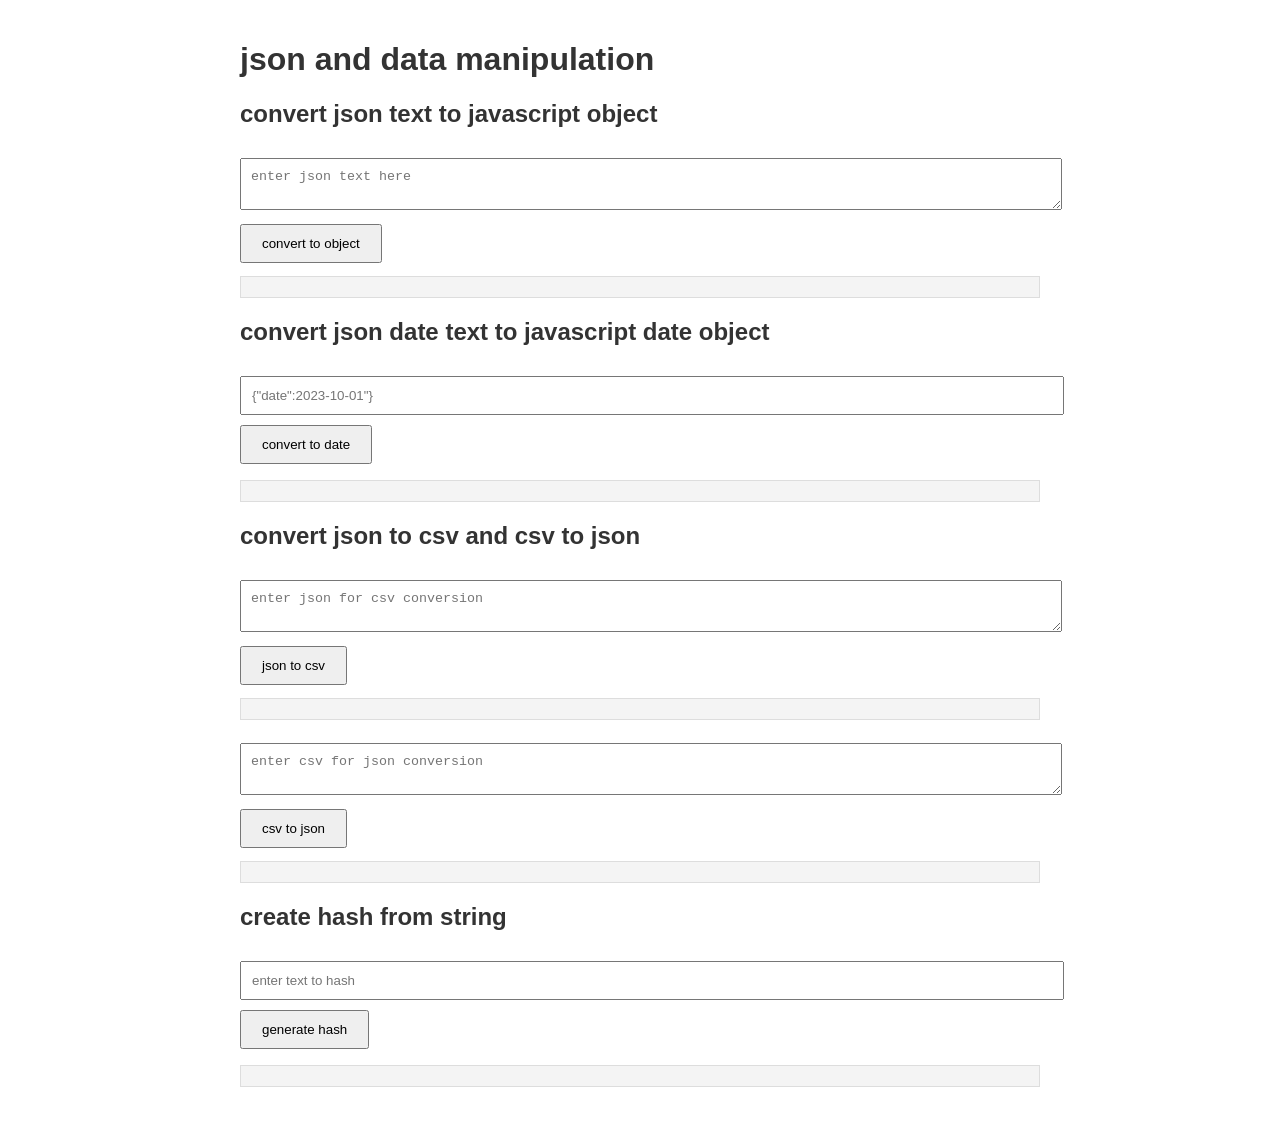
<file: index.html>
<!doctype html>
<html lang ="en">
    <head>
        <meta charset="UTF-8">
        <title>JSON  and data manupalation </title>
        <link rel="stylesheet" href="8.css">
        

    </head>
    <body>
        <h1>json and data manipulation</h1>
        <section id="jsonToObject">
            <h2>convert json text to javascript object</h2>
            <textarea id="jsonInput" placeholder="enter json text here"></textarea>
            <button onclick="convertJsonToObject()">convert to object</button>
            <pre id="objectOutput"></pre>
        </section>
        <section id="jsonToDate">
            <h2>convert json date text to javascript date object</h2>
            <input type="text"id="dateInput" placeholder='{"date":2023-10-01"}'>
            <button onclick="convertJsonToDate()">convert to date</button>
            <p id="dateOutput"></p>
        </section>
         <section id="jsonCsvConvertion">
            <h2>convert json to csv and csv to json</h2>
            <textarea id="jsonCsvInput" placeholder="enter json for csv conversion"></textarea>
            <button onclick="convertJsonToCsv()">json to csv</button>
            <pre id="csvOutput"></pre>
            <textarea id="csvToJsonInput" placeholder="enter csv for json conversion"></textarea>
            <button onclick="convertCsvToJson()">csv to json</button>
            <pre id="jsonOutput"></pre>
        </section>
        <section id="hashString">     
             <h2>create hash from string</h2>
            <input type="text"id="hashInput" placeholder="enter text to hash">
            <button onclick="createHash()">generate hash</button>
            <p id="hashOutput"></p>
            
        </section>
        <script src="8.js"></script>

    </body>
</html>
</file>
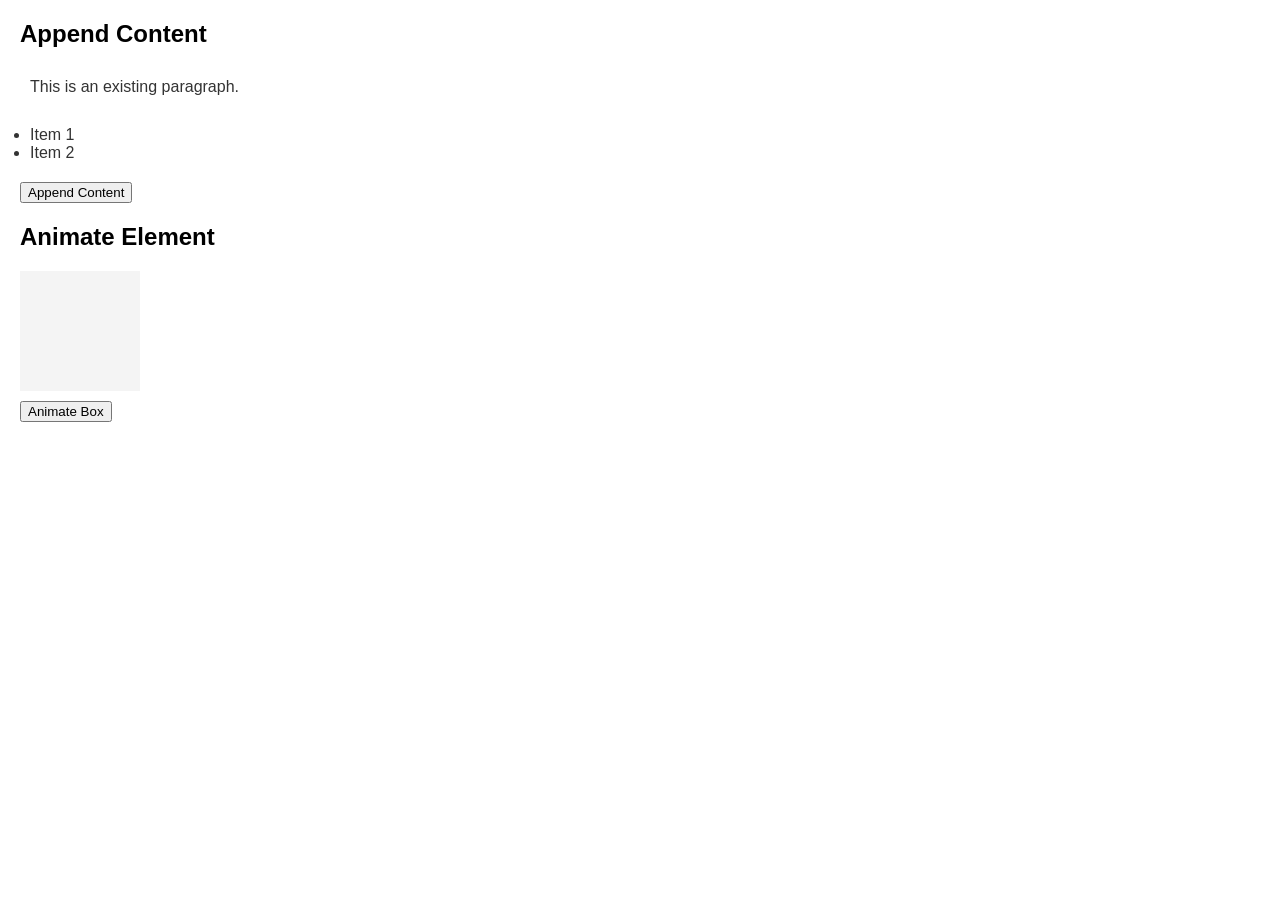
<file: animate.html>
<!DOCTYPE html>
<html lang="en">
<head>
  <meta charset="UTF-8">
  <title>jQuery Script Task</title>
  <script src="https://code.jquery.com/jquery-3.6.0.min.js"></script>
  <style>
    body {
      font-family: Arial, sans-serif;
      margin: 20px;
    }
    p, ul, div {
      margin: 10px 0;
      padding: 10px;
    }
    p, ul li {
      color: #333;
    }
    .box {
      width: 100px;
      height: 100px;
      background-color: #f4f4f4;
    }
  </style>
</head>
<body>

  <h2>Append Content</h2>
  <p id="para">This is an existing paragraph.</p>
  <ul id="list">
    <li>Item 1</li>
    <li>Item 2</li>
  </ul>
  <button id="appendBtn">Append Content</button>

  <h2>Animate Element</h2>
  <div class="box" id="animateBox"></div>
  <button id="animateBtn">Animate Box</button>

  <script>
    $(document).ready(function(){
      let itemCount = $('#list li').length;

      $('#appendBtn').click(() => {
        itemCount++;
        $('#para').append(` Appended text ${itemCount}`);
        $('#list').append(`<li>Item ${itemCount}</li>`);
      });

      $('#animateBtn').click(() => {
        $('#animateBox')
          .css({
            width: '100px',height: '100px','background-color': '#f4f4f4'
          })
          .animate({width: '150px',height: '150px'
          }, 500, function() {
            $(this).css('background-color', 'lightblue');
          });
      });
    });
  </script>

</body>
</html>
</file>
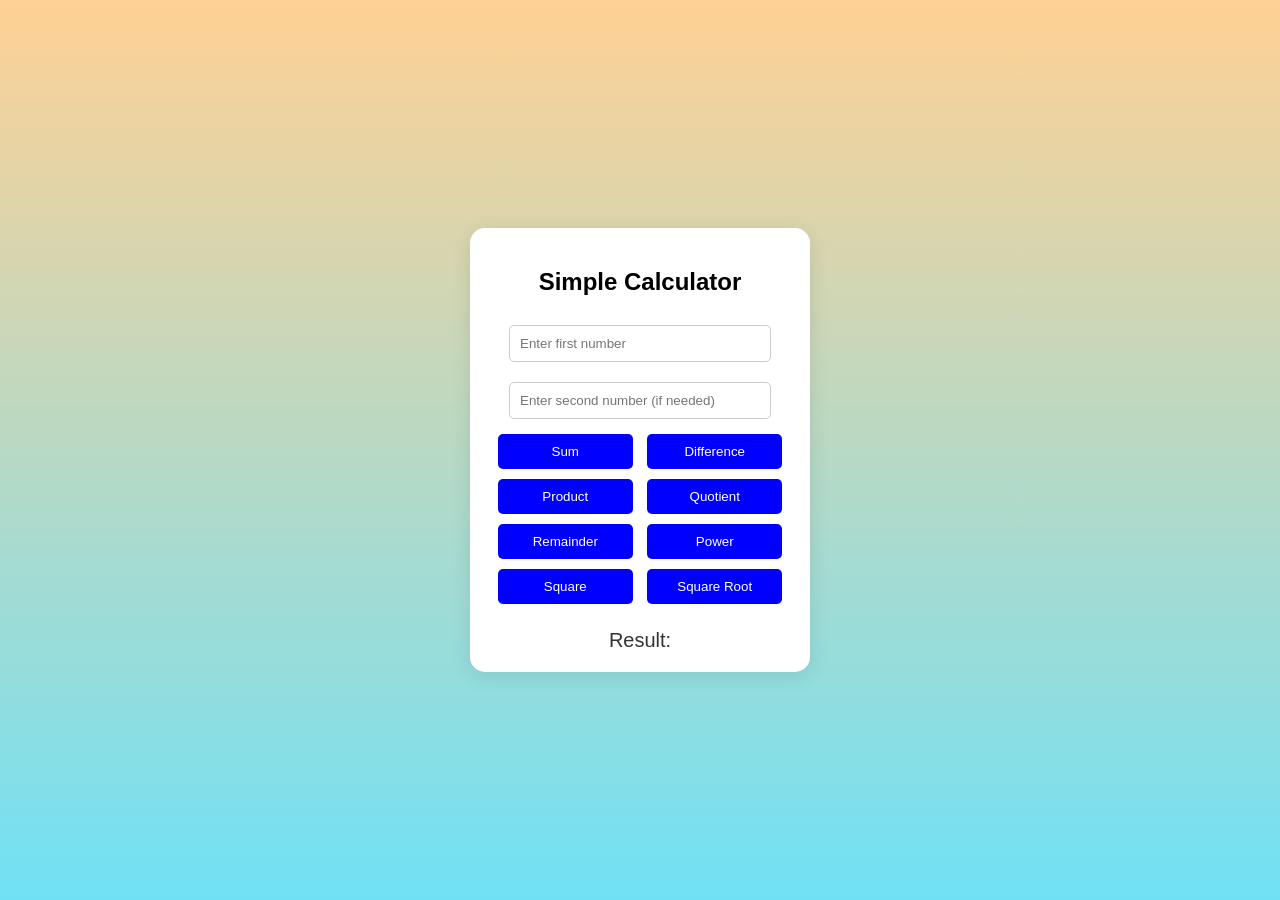
<file: Calculator.html>
<!DOCTYPE html>
<html>
<head>
       <title>Simple Calculator</title>
    <style>
        body {
            font-family: Arial, sans-serif;
            display: flex;
            justify-content: center;
            align-items: center;
            height: 100vh;
            margin: 0;
            /* Adding a gradient background */
            background: linear-gradient(360deg, #70e1f5, #ffd194);
        }
        .calculator {
            background-color: #fff;
            padding: 20px;
            border-radius: 15px;
            box-shadow: 0 4px 20px rgba(0, 0, 0, 0.1);
            width: 300px;
            text-align: center;
        }
        input {
            width: 80%;
            padding: 10px;
            margin: 10px 0;
            border-radius: 5px;
            border: 1px solid #ccc;
        }
        button {
            padding: 10px;
            margin: 5px;
            width: 45%;
            cursor: pointer;
            background-color: blue;
            color: white;
            border: none;
            border-radius: 5px;
            transition: background-color 0.3s, transform 0.2s;

           
        }
        button:hover {
            background-color: #45a049;
            transform: scale(1.05);
        }
        #result {
            margin-top: 20px;
            font-size: 20px;
            color: #333;
        }
    </style>
</head>
<body>

    <div class="calculator">
        <h2>Simple Calculator</h2>
        <input type="number" id="num1" placeholder="Enter first number" required><br>
        <input type="number" id="num2" placeholder="Enter second number (if needed)"><br>
        
        <button onclick="calculate('sum')">Sum</button>
        <button onclick="calculate('difference')">Difference</button>
        <button onclick="calculate('product')">Product</button>
        <button onclick="calculate('quotient')">Quotient</button>
        <button onclick="calculate('remainder')">Remainder</button>
        <button onclick="calculate('power')">Power</button>
        <button onclick="calculate('square')">Square</button>
        <button onclick="calculate('sqrt')">Square Root</button>
        
        <div id="result">Result: </div>
    </div>

    <script>
        function calculate(operation) {
            let num1 = parseFloat(document.getElementById('num1').value);
            let num2 = parseFloat(document.getElementById('num2').value);
            let result;

            switch (operation) {
                case 'sum':
                    result = num1 + num2;
                    break;
                case 'difference':
                    result = num1 - num2;
                    break;
                case 'product':
                    result = num1 * num2;
                    break;
                case 'quotient':
                    result = num2 !== 0 ? num1 / num2 : 'Cannot divide by zero';
                    break;
                case 'remainder':
                    result = num1 % num2;
                    break;
                case 'power':
                    result = Math.pow(num1, num2);
                    break;
                case 'square':
                    result = Math.pow(num1, 2);
                    break;
                case 'sqrt':
                    result = Math.sqrt(num1);
                    break;
                default:
                    result = 'Invalid operation';
            }

            document.getElementById('result').innerText = 'Result: ' + result;
        }
    </script>

</body>
</html>
</file>
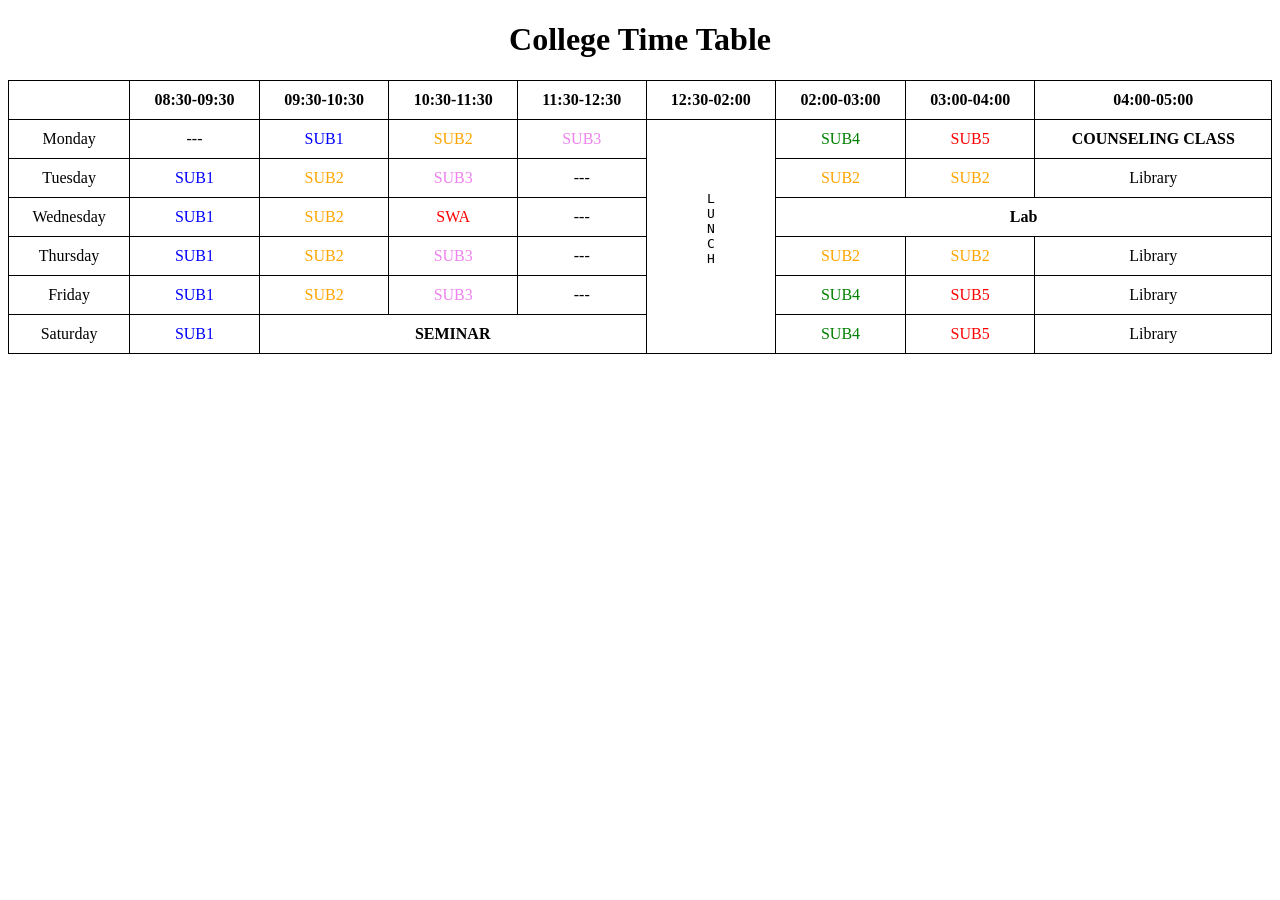
<file: CI2.html>
<!DOCTYPE html>
<html lang="en">
<head>
  <meta charset="UTF-8">
  <meta name="viewport" content="width=device-width, initial-scale=1.0">
  <title>College Time Table</title>
  <style>
    table {
      width: 100%;
      text-align: center;
      border-collapse: collapse;
      border: 1px solid black;
    }
    th, td {
      border: 1px solid black;
      padding: 10px;
    }
    .SUB1 {
      color: blue;
    }
    .SUB2 {
      color: orange;
    }
    .SUB3 {
      color: violet;
    }
    .SUB4 {
      color: green;
    }
    .SUB5 {
      color: red;
    }
    .SWA {
      color: red;
    }
    .lab {
      color: black;
      font-weight: bold;
    }
  </style>
</head>
<body>
  <h1 style="text-align:center">College Time Table</h1>
  <table>
    <thead>
      <tr>
        <th></th>
        <th>08:30-09:30</th>
        <th>09:30-10:30</th>
        <th>10:30-11:30</th>
        <th>11:30-12:30</th>
        <th>12:30-02:00</th>
        <th>02:00-03:00</th>
        <th>03:00-04:00</th>
        <th>04:00-05:00</th>
      </tr>
    </thead>
    <tbody>
      <tr>
        <td>Monday</td>
        <td>---</td>
        <td class="SUB1">SUB1</td>
        <td class="SUB2">SUB2</td>
        <td class="SUB3">SUB3</td>
        <td rowspan="6">
          <pre>
L
U
N
C
H
          </pre>
        </td>
        <td class="SUB4">SUB4</td>
        <td class="SUB5">SUB5</td>
        <td class="lab">COUNSELING CLASS</td>
      </tr>
      <tr>
        <td>Tuesday</td>
        <td class="SUB1">SUB1</td>
        <td class="SUB2">SUB2</td>
        <td class="SUB3">SUB3</td>
        <td>---</td>
        <td class="SUB2">SUB2</td>
        <td class="SUB2">SUB2</td>
        <td>Library</td>
      </tr>
      <tr>
        <td>Wednesday</td>
        <td class="SUB1">SUB1</td>
        <td class="SUB2">SUB2</td>
        <td class="SWA">SWA</td>
        <td>---</td>
        <td class="lab" colspan="3">Lab</td>
      </tr>
      <tr>
        <td>Thursday</td>
        <td class="SUB1">SUB1</td>
        <td class="SUB2">SUB2</td>
        <td class="SUB3">SUB3</td>
        <td>---</td>
        <td class="SUB2">SUB2</td>
        <td class="SUB2">SUB2</td>
        <td>Library</td>
      </tr>
      <tr>
        <td>Friday</td>
        <td class="SUB1">SUB1</td>
        <td class="SUB2">SUB2</td>
        <td class="SUB3">SUB3</td>
        <td>---</td>
        <td class="SUB4">SUB4</td>
        <td class="SUB5">SUB5</td>
        <td>Library</td>
      </tr>
      <tr>
        <td>Saturday</td>
        <td class="SUB1">SUB1</td>
        <td class="lab" colspan="3">SEMINAR</td>
        <td class="SUB4">SUB4</td>
        <td class="SUB5">SUB5</td>
        <td>Library</td>
      </tr>
    </tbody>
  </table>
</body>
</html>
</file>
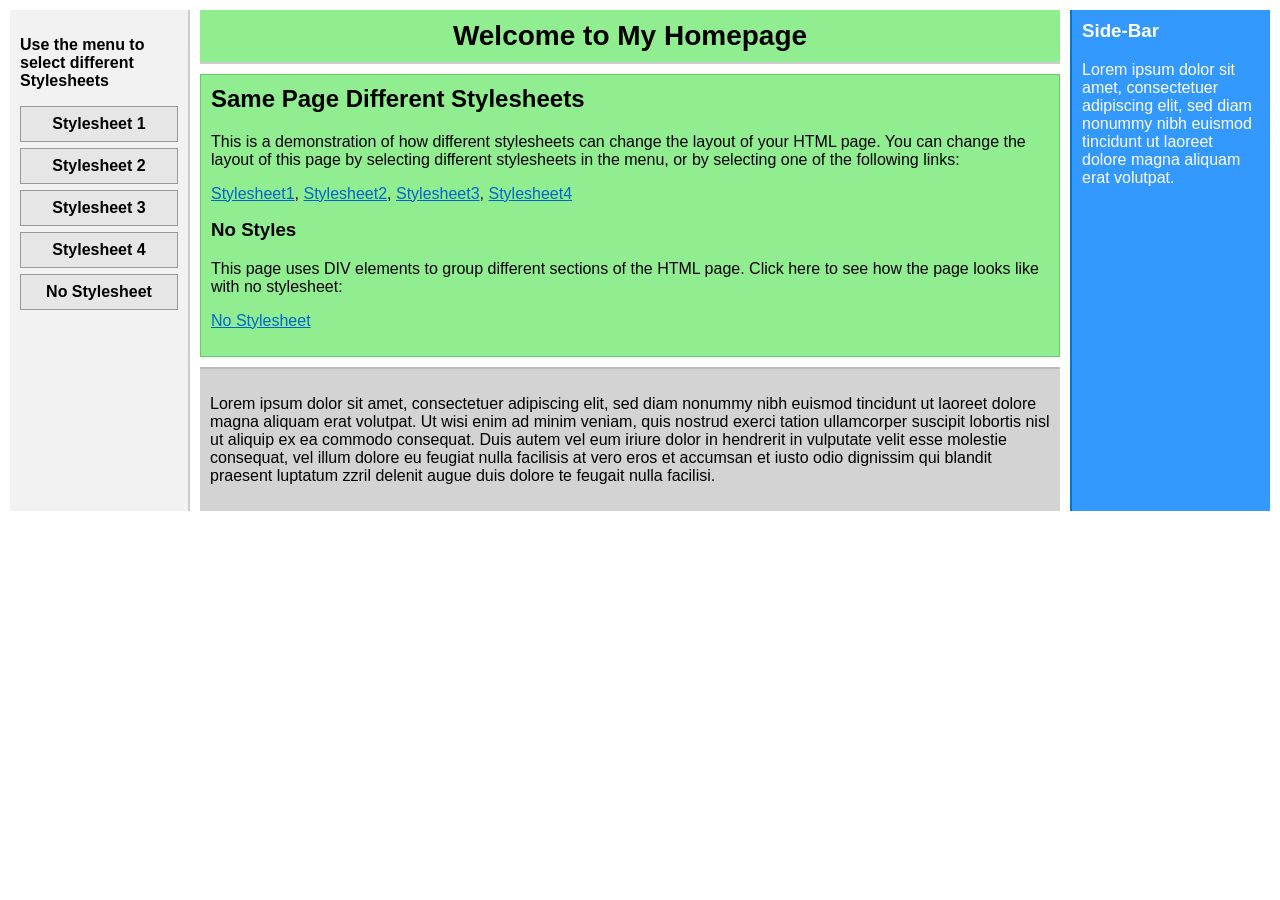
<file: CI3.html>
<!DOCTYPE html>
<html lang="en">
<head>
  <meta charset="UTF-8" />
  <meta name="viewport" content="width=device-width, initial-scale=1.0" />
  <title>Welcome to My Homepage</title>
  <style>
    body {
      font-family: Arial, sans-serif;
      margin: 0;
      padding: 0;
      background-color: white;
    }

    #container {
      display: grid;
      grid-template-columns: 180px 1fr 200px;
      grid-template-rows: auto 1fr auto;
      grid-template-areas:
        "menu header sidebar"
        "menu content sidebar"
        "menu footer sidebar";
      gap: 10px;
      padding: 10px;
    }

    #menu {
      grid-area: menu;
      background-color: #f2f2f2;
      padding: 10px;
      border-right: 2px solid #ccc;
    }

    #header {
      grid-area: header;
      background-color: #90ee90; /* Light green */
      text-align: center;
      font-size: 28px;
      font-weight: bold;
      padding: 10px;
      border-bottom: 2px solid #ccc;
    }

    #content {
      grid-area: content;
      background-color: #90ee90; /* Light green */
      padding: 10px;
      border: 1px solid #66cc66;
    }

    #sidebar {
      grid-area: sidebar;
      background-color: #3399ff;
      color: white;
      padding: 10px;
      border-left: 2px solid #007acc;
    }

    #footer {
      grid-area: footer;
      background-color: #d3d3d3;
      padding: 10px;
      border-top: 2px solid #bbb;
    }

    .button {
      display: block;
      margin: 6px 0;
      padding: 8px;
      background-color: #e6e6e6;
      border: 1px solid #999;
      text-align: center;
      text-decoration: none;
      color: black;
      font-weight: bold;
    }

    .button:hover {
      background-color: #ccc;
    }

    a {
      color: #0066cc;
      text-decoration: underline;
    }

    h2, h3 {
      margin-top: 0;
    }
  </style>
</head>
<body>
  <div id="container">
    <div id="menu">
      <p><strong>Use the menu to select different Stylesheets</strong></p>
      <a href="#" class="button">Stylesheet 1</a>
      <a href="#" class="button">Stylesheet 2</a>
      <a href="#" class="button">Stylesheet 3</a>
      <a href="#" class="button">Stylesheet 4</a>
      <a href="#" class="button">No Stylesheet</a>
    </div>

    <div id="header">Welcome to My Homepage</div>

    <div id="content">
      <h2>Same Page Different Stylesheets</h2>
      <p>This is a demonstration of how different stylesheets can change the layout of your HTML page. You can change the layout of this page by selecting different stylesheets in the menu, or by selecting one of the following links:</p>
      <p>
        <a href="#">Stylesheet1</a>,
        <a href="#">Stylesheet2</a>,
        <a href="#">Stylesheet3</a>,
        <a href="#">Stylesheet4</a>
      </p>
      <h3>No Styles</h3>
      <p>This page uses DIV elements to group different sections of the HTML page. Click here to see how the page looks like with no stylesheet:</p>
      <p><a href="#">No Stylesheet</a></p>
    </div>

    <div id="sidebar">
      <h3>Side-Bar</h3>
      <p>Lorem ipsum dolor sit amet, consectetuer adipiscing elit, sed diam nonummy nibh euismod tincidunt ut laoreet dolore magna aliquam erat volutpat.</p>
    </div>

    <div id="footer">
      <p>Lorem ipsum dolor sit amet, consectetuer adipiscing elit, sed diam nonummy nibh euismod tincidunt ut laoreet dolore magna aliquam erat volutpat. Ut wisi enim ad minim veniam, quis nostrud exerci tation ullamcorper suscipit lobortis nisl ut aliquip ex ea commodo consequat. Duis autem vel eum iriure dolor in hendrerit in vulputate velit esse molestie consequat, vel illum dolore eu feugiat nulla facilisis at vero eros et accumsan et iusto odio dignissim qui blandit praesent luptatum zzril delenit augue duis dolore te feugait nulla facilisi.</p>
    </div>
  </div>
</body>
</html>
</file>
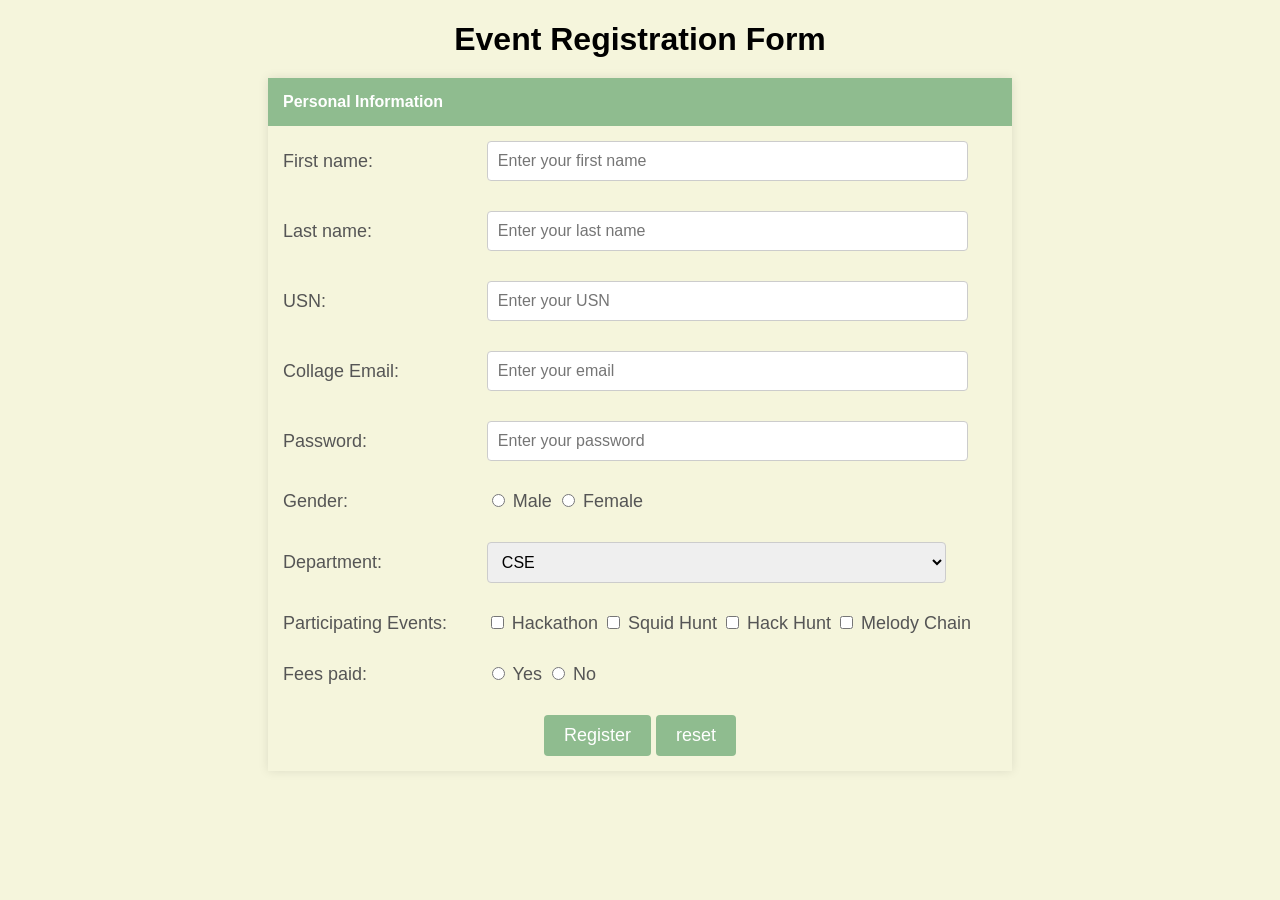
<file: CI5.html>
<!DOCTYPE html>
<html lang="en">
<head>
<meta charset="UTF-8">
<meta name="viewport" content="width=device-width, initial-scale=1.0">
<title> SMVITM Registration Form</title>
<style>
body{
font-family:Ariel, sans-serif;
background-color:#F5F5DC;
margin:20px;
}
h1{
text-align:center;
color:black;
font-size:32px;
margin-bottom:20px;
}
table{
width:60%;
margin:0 auto;
background-color:#F5F5DC;
border-collapse:collapse;
box-shadow:0 0 10px rgba(0,0,0,0.1);
}
td{
padding:15px;
font-size:18px;
color:#555;
}
th{
text-align:left;
padding:15px;
background-color:#8FBC8F;
color:white;
sont-size:20px;
}
input[type="text"],input[type="email"],input[type="password"],select,textarea{
width:90%;
padding:10px;
font-size:16px;
border:1px solid #ccc;
border-radius:4px;
}
input[type="submit"],input[type="reset"]{
background-color:#8FBC8F;
color:white;
padding:10px 20px;
border:none;
border-radius:4px;
cursor:pointer;
font-size:18px;
}
input[type="submit"]:hover, input[type="reset"]: hover{
background-color:#8FBC8F;
}
textarea{
resize:vertical;
height:100px;
}
.radio,.checkbox{
width:auto;
}
</style>
</head>
<body>
<h1> Event Registration Form</h1>
<form action="#" method="post">
<table>
<tr>
<th colspan="2"> Personal Information </th>
</tr>
<tr>
<td> First name:</td>
<td> <input type="text" name="firstname" placeholder="Enter your first name"></td>
</tr>
<tr>
<td> Last name:</td>
<td> <input type="text" name="lastname" placeholder="Enter your last name"></td>
</tr>
<tr>
<td> USN:</td>
<td> <input type="text" name="usn" placeholder="Enter your USN"></td>
</tr>
<tr>
<td> Collage Email:</td>
<td> <input type="email" name="email" placeholder="Enter your email"> </td>
</tr>
<tr>
<td> Password:</td>
<td><input type="password" name="password" placeholder="Enter your password"></td>
</tr>
<tr>
<td> Gender:</td>
<td> <input type="radio" name="gender" value="male" class ="radio"> Male
<input type="radio" name="gender" value="female" class ="radio"> Female
</td>
</tr>
<tr>
<td> Department:</td>
<td>
<select name="department">
<option value="cse"> CSE</option>
<option value="ece"> ECE</option>
<option value="aiml"> AIML</option>
<option value="aids">AIDS </option>
<option value="mech/civil">Mechanical/Civil</option>
</select>
</td>
</tr>
<tr>
<td> Participating Events:</td>
<td><input type="checkbox" name="events" value="hackathon" class="checkbox"> Hackathon
<input type="checkbox" name="events" value="squidhunt" class="checkbox"> Squid Hunt
<input type="checkbox" name="events" value="hackhunt" class="checkbox"> Hack Hunt
<input type="checkbox" name="events" value="melodychain" class="checkbox"> Melody Chain
</td>
</tr>
<tr>
<td> Fees paid:</td>
<td> <input type="radio" name="fees" value="yes" class ="radio"> Yes
<input type="radio" name="fees" value="No" class ="radio"> No
</textarea>
</td>
</tr>
<tr>
<td colspan="2" style="text-align:center;">
<input type ="submit" value="Register">
<input type ="reset" value="reset">
</td>
</tr>
</table>
</form>
</body>
</html>
</file>
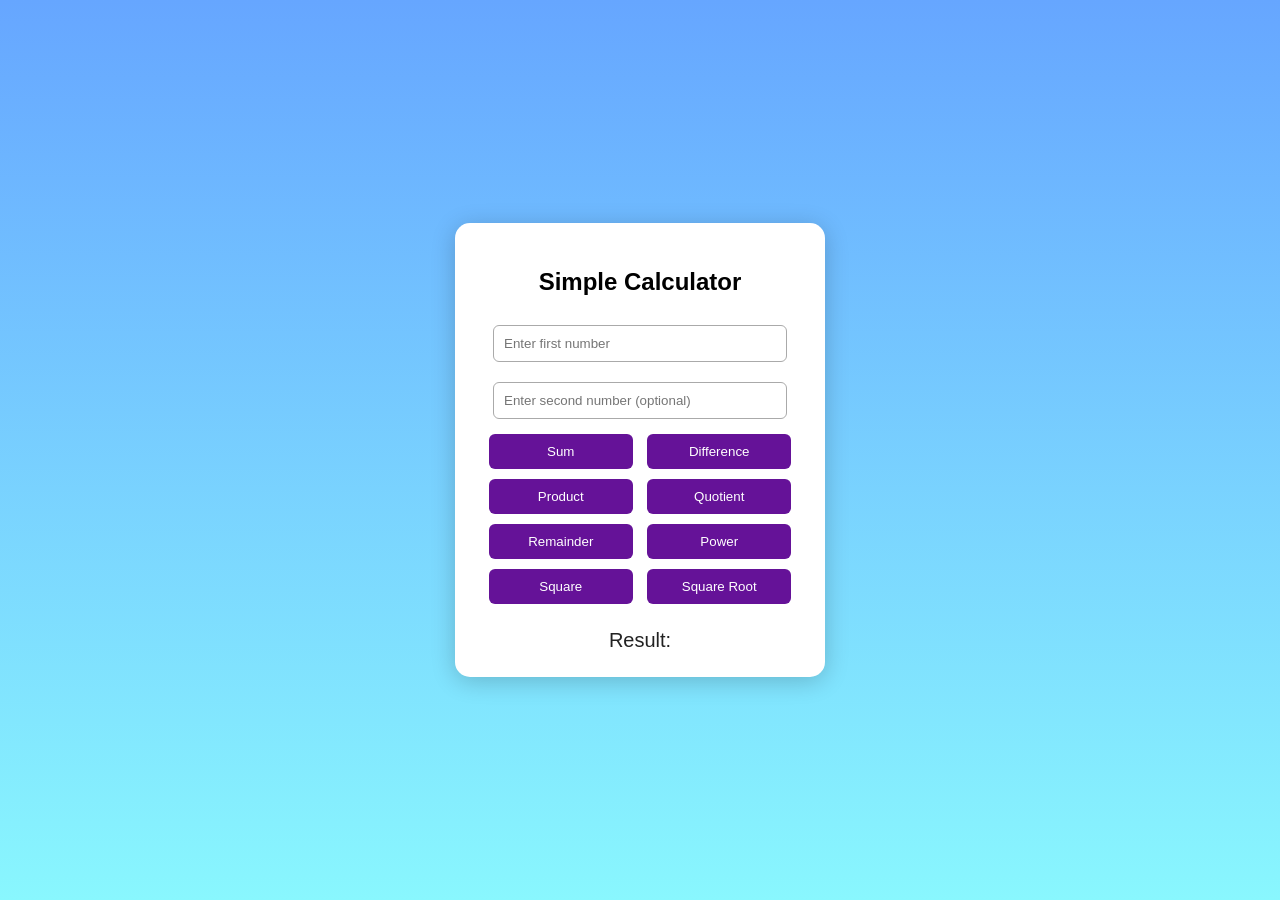
<file: CI6.html>
<!DOCTYPE html>
<html>
  <head>
    <title>Simple Calculator</title>

    <style>
      body {
        font-family: Arial, sans-serif;
        display: flex;
        justify-content: center;
        align-items: center;
        height: 100vh;
        margin: 0;
        background: linear-gradient(360deg, #89f7fe, #66a6ff);
      }

      .calculator {
        background-color: #ffffff;
        padding: 25px;
        border-radius: 15px;
        width: 320px;
        text-align: center;
        box-shadow: 0 4px 25px rgba(0, 0, 0, 0.2);
        transition: transform 0.2s;
      }

      .calculator:hover {
        transform: scale(1.02);
      }

      input {
        width: 85%;
        padding: 10px;
        margin: 10px 0;
        border-radius: 6px;
        border: 1px solid #aaa;
      }

      button {
        padding: 10px;
        margin: 5px;
        width: 45%;
        cursor: pointer;
        background-color: #651298;
        color: white;
        border: none;
        border-radius: 6px;
        transition: 0.3s;
      }

      button:hover {
        background-color: #0040c9;
        transform: scale(1.05);
      }

      #result {
        margin-top: 20px;
        font-size: 20px;
        color: #222;
      }
    </style>
  </head>
  <body>
    <div class="calculator">
      <h2>Simple Calculator</h2>

      <input type="number" id="num1" placeholder="Enter first number" /><br />
      <input
        type="number"
        id="num2"
        placeholder="Enter second number (optional)"
      /><br />

      <button onclick="calculate('sum')">Sum</button>
      <button onclick="calculate('difference')">Difference</button>
      <button onclick="calculate('product')">Product</button>
      <button onclick="calculate('quotient')">Quotient</button>
      <button onclick="calculate('remainder')">Remainder</button>
      <button onclick="calculate('power')">Power</button>
      <button onclick="calculate('square')">Square</button>
      <button onclick="calculate('sqrt')">Square Root</button>

      <div id="result">Result:</div>
    </div>

    <script>
      // Function to perform calculator operations
      function calculate(operation) {
        let num1 = parseFloat(document.getElementById("num1").value);
        let num2 = parseFloat(document.getElementById("num2").value);
        let result;

        // Basic validation
        if (isNaN(num1)) {
          document.getElementById("result").innerText =
            "Result: Please enter at least the first number.";
          return;
        }

        switch (operation) {
          case "sum":
            result = num1 + num2;
            break;

          case "difference":
            result = num1 - num2;
            break;

          case "product":
            result = num1 * num2;
            break;

          case "quotient":
            result = num2 === 0 ? "Cannot divide by zero" : num1 / num2;
            break;

          case "remainder":
            result = num1 % num2;
            break;

          case "power":
            result = Math.pow(num1, num2);
            break;

          case "square":
            result = num1 * num1;
            break;

          case "sqrt":
            result =
              num1 < 0 ? "Invalid for negative numbers" : Math.sqrt(num1);
            break;

          default:
            result = "Invalid Operation";
        }

        document.getElementById("result").innerText = "Result: " + result;
      }
    </script>
  </body>
</html>
</file>
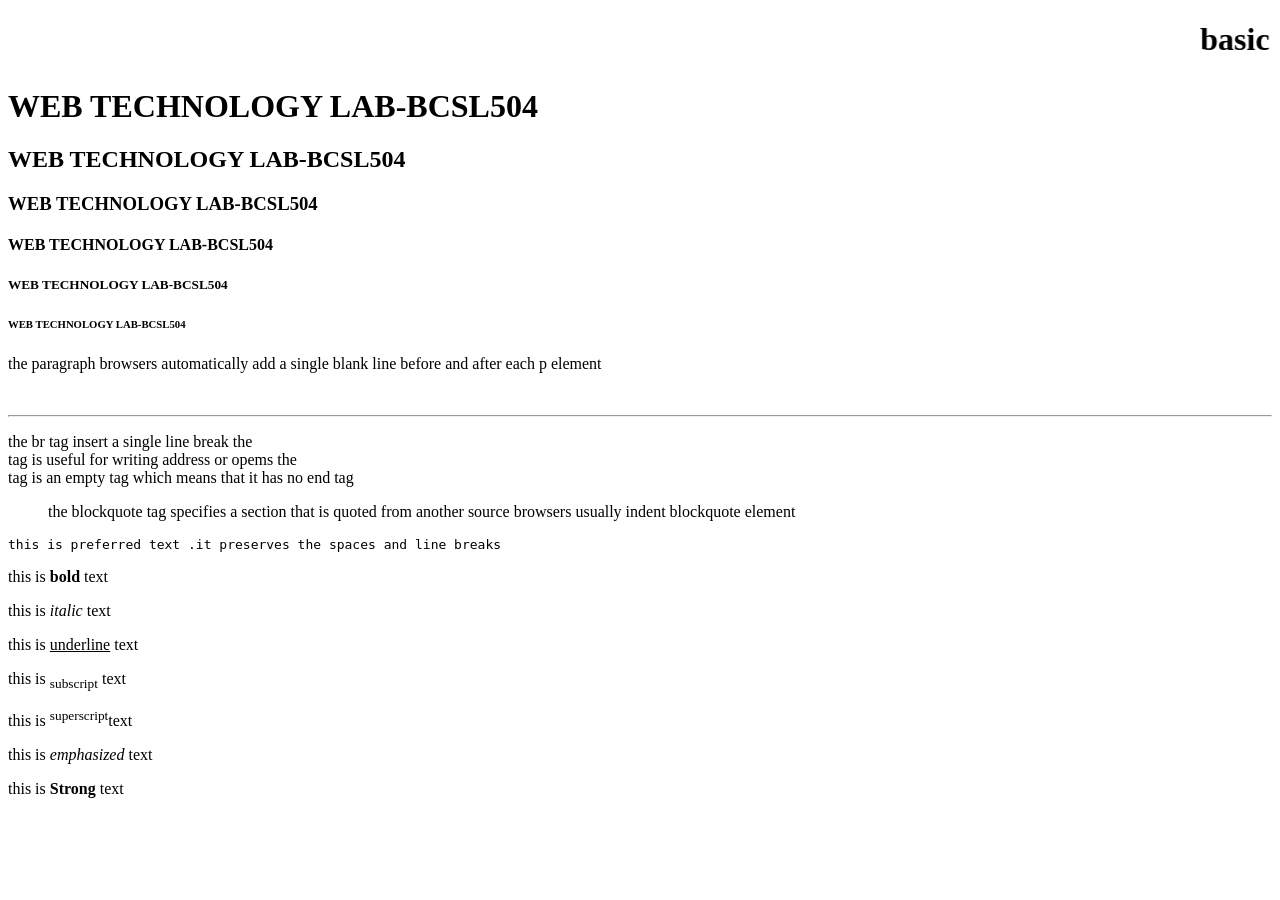
<file: myfirstwebpage.html>
<!doctype html>
<html  lang="en">
<head>
<title>MY first  web Page</title>
</head>
<body>
<h1><marquee>   basic HTML tags   </marquee></h1>
<h1>WEB TECHNOLOGY  LAB-BCSL504</h1>
<h2>WEB TECHNOLOGY  LAB-BCSL504 </h2>
<h3>WEB TECHNOLOGY  LAB-BCSL504 </h3>
<h4>WEB TECHNOLOGY  LAB-BCSL504 </h4>
<h5>WEB TECHNOLOGY  LAB-BCSL504 </h5>
<h6>WEB TECHNOLOGY  LAB-BCSL504 </h6>
<p> the paragraph browsers automatically add a single blank line before and after each p element</P>
<br>
<hr>
<!--line break-->
<p>the br tag insert a single line break the <br>tag is useful for writing address or opems the<br> tag is an empty tag which means that it has no end tag</p>
<blockquote>the blockquote tag specifies a section that is quoted from another source browsers usually indent blockquote element</blockquote>
<pre>this is preferred text .it preserves the spaces and line breaks</pre>

<p>this is <b>bold</b> text</p>
<p>this is <i>italic</i> text</p>
<p>this is <u>underline</u> text</p>
<p>this is <sub>subscript</sub> text</p>
<p>this is <sup>superscript</sup>text</p>
<p>this is <em>emphasized</em> text</p>
<p>this is <strong>Strong</strong> text</p>


</body>
</html>
</file>
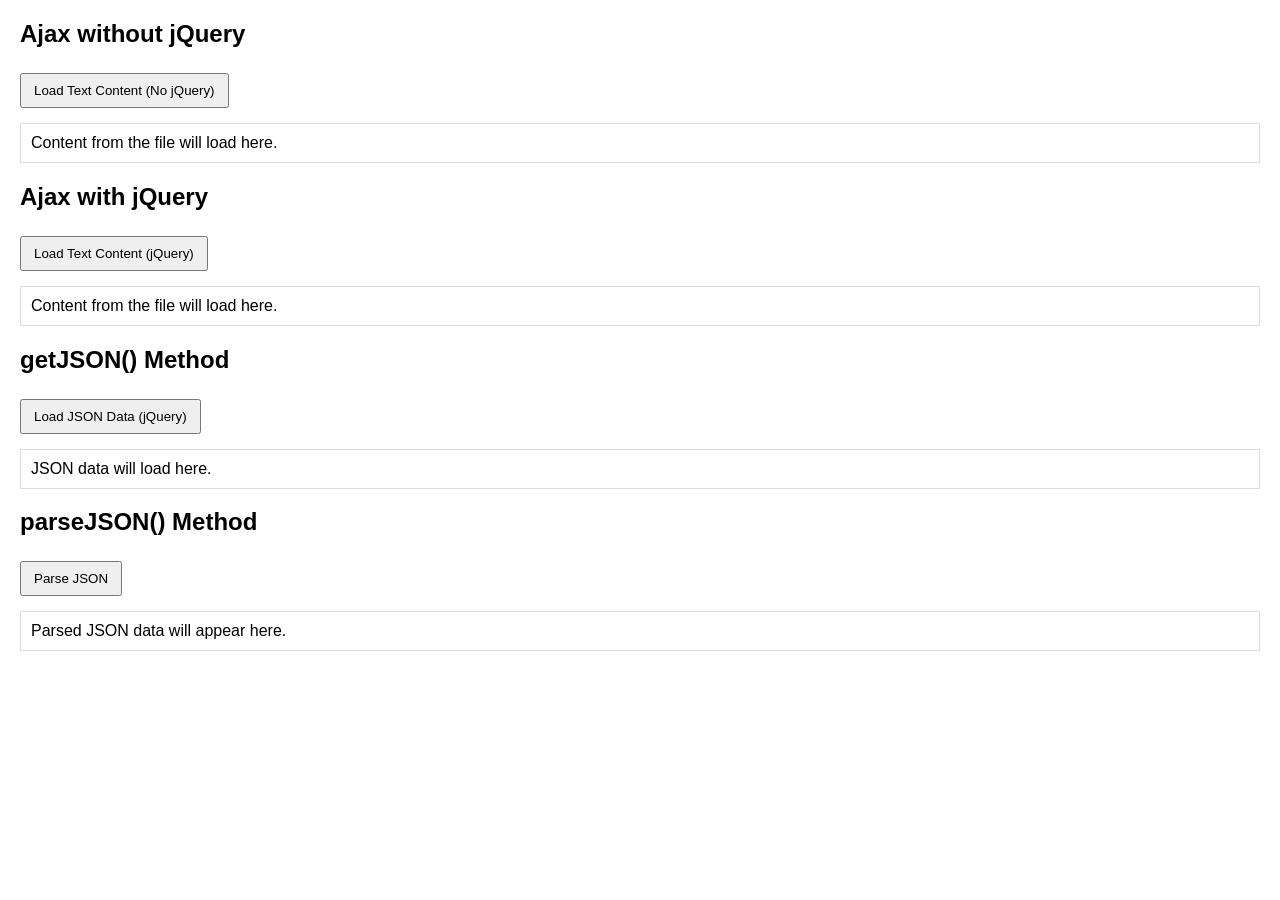
<file: program7.html>
<!DOCTYPE html>
<html lang="en">
<head>
  <meta charset="UTF-8">
  <title>AJAX and JSON Examples</title>
  <style>
    body { font-family: Arial, sans-serif; margin: 20px; }
    button { margin: 5px 0; padding: 8px 12px; }
    .content, .jsonContent { margin-top: 10px; padding: 10px; border: 1px solid #ddd; }
  </style>
  <script src="https://code.jquery.com/jquery-3.6.0.min.js"></script>
</head>
<body>
  <h2>Ajax without jQuery</h2>
  <button onclick="loadContent()">Load Text Content (No jQuery)</button>
  <div id="content" class="content">Content from the file will load here.</div>
  <h2>Ajax with jQuery</h2>
  <button id="loadBtn">Load Text Content (jQuery)</button>
  <div id="jqueryContent" class="content">Content from the file will load here.</div>
  <h2>getJSON() Method</h2>
  <button id="loadJsonBtn">Load JSON Data (jQuery)</button>
  <div id="jsonContent" class="jsonContent">JSON data will load here.</div>
  <h2>parseJSON() Method</h2>
  <button id="parseJsonBtn">Parse JSON</button>
  <div id="parseContent" class="jsonContent">Parsed JSON data will appear here.</div>

  <script>
    function loadContent() {
      const xhr = new XMLHttpRequest();
      xhr.open("GET", "sample.txt", true);
      xhr.onload = function() {
        if (xhr.status === 200) {
          document.getElementById("content").innerText = xhr.responseText;
        }
      };
      xhr.send();
    }


    $('#loadBtn').click(function() {
      $.ajax({
        url: 'sample.txt',
        method: 'GET',
        success: function(data) {
          $('#jqueryContent').text(data);
        }
      });
    });

   
    $('#loadJsonBtn').click(function() {
      $.getJSON('data.json', function(data) {
        $('#jsonContent').html(
          `<p>Name: ${data.name}</p>
           <p>Age: ${data.age}</p>
           <p>Country: ${data.country}</p>`
        );
      });
    });

    $('#parseJsonBtn').click(function() {
      const jsonString = '{"name": "Alice", "age": 25, "country": "USA"}';
      const jsonObject = $.parseJSON(jsonString);
      $('#parseContent').html(
        `<p>Name: ${jsonObject.name}</p>
         <p>Age: ${jsonObject.age}</p>
         <p>Country: ${jsonObject.country}</P>`
      );
    });
  </script>
</body>
</html>
</file>
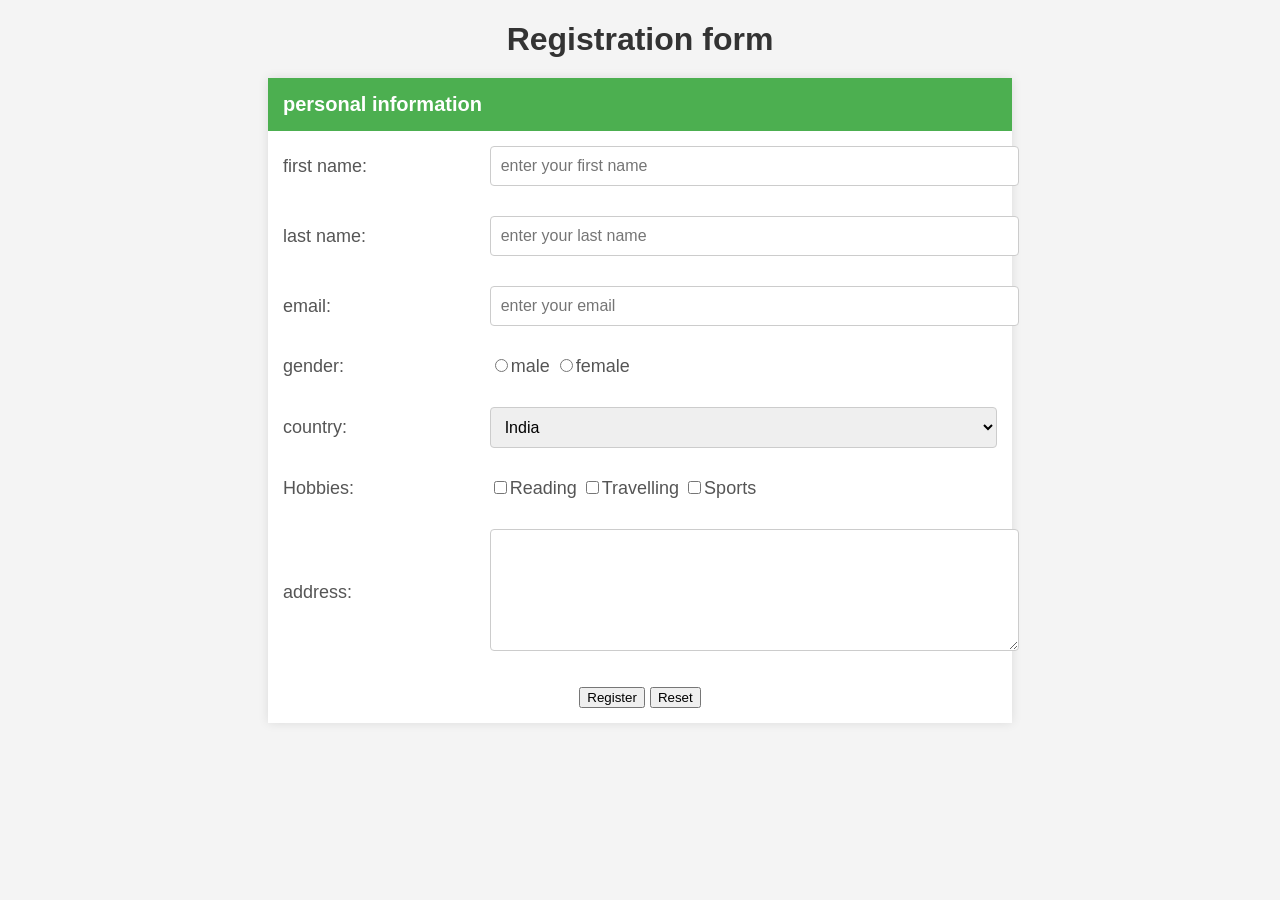
<file: Registration.html>
<!DOCTYPE html>
<html lang="en">
<head>
<meta charset="UTF-8">
<meta name="viewport" content="width=device-width,initial-scale=1.0">
<title>Registration form</title>
<style>
body{
font-family:arial,sans-serif;
background-color:#f4f4f4;
margin:20px;
}
h1{
text-align:center;
color:#333;
font-size:32px;
margin-bottom:20px;
}
table{
width:60%;
margin:0 auto;
background-color:#fff;
border-collapse:collapse;
box-shadow:0 0 10px rgba(0,0,0,0.1);
}
td{
padding:15px;
font-size:18px;
color:#555;
}
th{
text-align:left;
padding:15px;
background-color:#4CAF50;
color:white;
font-size:20px;
}
input[type="text"],input[type="email"],input[type="password"],select,textarea{
width:100%;
padding:10px;
font-size:16px;
border:1px solid #ccc;
border-radius:4px;
}
input|type="submit"],input[type="reset"]{
background-color:#4CAF50;
color:white;
padding:10px 20px;
border:none;
border-radius:4px;
cursor:pointer;
font-size:18px;
}
input|type="submit"]:hover,input|type="reset"]:hover{
background-color:#45a049;
}
textarea{
resize:vertical;
height:100px;
}
.radio,.checkbox{
width:auto;
}
</style>
</head>
<body>
<h1>Registration form</h1>
<form action="#"method="post">
<table>
<tr>
<th colspan="2">personal information</th>
</tr>
<tr>
<td>first name:</td>
<td><input type="text" name="firstname" placeholder="enter your first name"></td>
</tr>
<tr>
<td>last name:</td>
<td><input type="text" name="lastname" placeholder="enter your last name"></td>
</tr>
<tr>
<td>email:</td>
<td><input type="text" name="email"placeholder="enter your email"></td>
</tr>
<tr>
<td>gender:</td>
<td>
<input type="radio"name="gender"value="male"class="radio">male
<input type="radio"name="gender"value="male"class="radio">female
</td>
</tr>
<tr>
<td>country:</td>
<td>
<select name="country">
<option value="in">India</option>
<option value="uk">United Kingdom</option>
<option value="us">United States</option>
<option value="ca">Canada</option>
</select>
</td>
</tr>
<tr>
<td>Hobbies:</td>
<td>
<input type="checkbox"name="hobbies"value="reading"class="checkbox">Reading
<input type="checkbox"name="hobbies"value="travelling"class="checkbox">Travelling
<input type="checkbox"name="hobbies"value="sports"class="checkbox">Sports
</td>
</tr>
<tr>
<td>address:</td>
<td><textarea name="address placeholder="enter your address"></textarea></td>
</tr>
<tr>
<td colspan="2"style="text-align:center;">
<input type="submit"value="Register">
<input type="reset"value="Reset">
</td>
</tr>
</table>
</form>
</body>
</html>
</file>
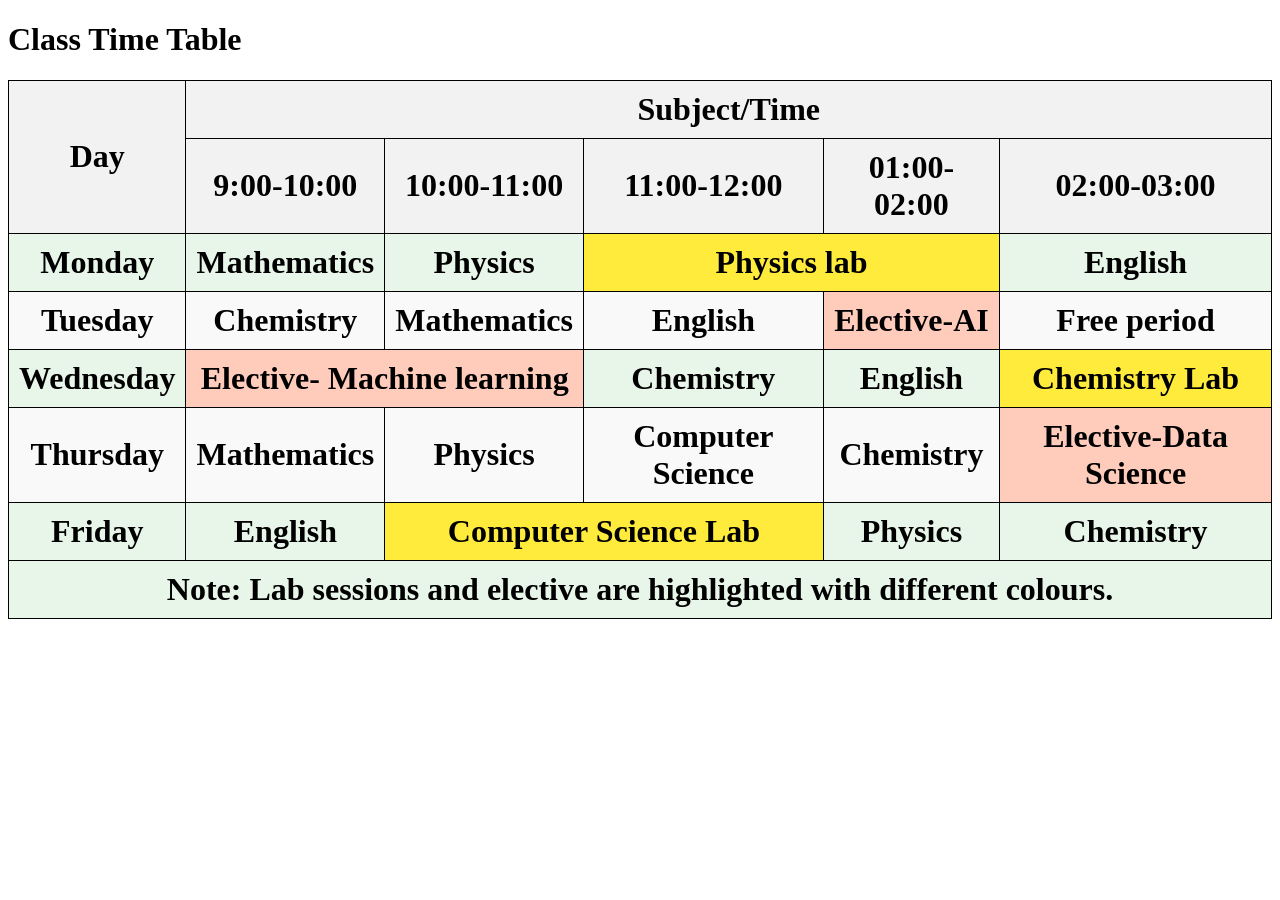
<file: Timetable.html>
<!DOCTYPE html>
<html lang="en">
<head>
<meta charset="UTF-8">
<meta name="viewport" content="Width=device-width , initial-scale=1.0">
<title> Time Table </title>
<style>
table{
width:100%;
border-collapse:collapse;
text-align:center;


}
th,td{
border: 1px solid black;
padding:10px;
}
th{
background-color: #f2f2f2;
}
tr:nth-child(even){
background-color:#f9f9f9;
}
tr:nth-child(odd){
background-color:#e8f5e9;
}
.lab{
background-color:#ffeb3b;
}
.elective{
background-color:#ffccbc;
}
tfoot{
background-color:#cfd8dc;
font-weight:bold;
}
</style>
</head>
<body>
<h1> Class Time Table <h1>
<table>
<thead>
<tr>
<th rowspan="2"> Day</th>
<th colspan="5"> Subject/Time</th>
</tr>
<tr>
<th>9:00-10:00</th>
<th>10:00-11:00</th>
<th>11:00-12:00</th>
<th>01:00-02:00</th>
<th>02:00-03:00</th>
</tr>
</thead>
<tbody>
<tr>
<td>Monday</td>
<td>Mathematics</td>
<td>Physics</td>
<td class="lab" colspan="2">Physics lab</td>
<td>English</td>
</tr>
<tr>
<td>Tuesday</td>
<td>Chemistry</td>
<td>Mathematics</td>
<td>English</td>
<td class="elective"> Elective-AI</td>
<td>Free period</td>
</tr>
<tr>
<td>Wednesday</td>
<td class="elective" colspan="2">Elective- Machine learning</td>
<td>Chemistry</td>
<td>English</td>
<td class="lab">Chemistry Lab</td>
</tr>
<tr>
<td>Thursday</td>
<td>Mathematics</td>
<td>Physics</td>
<td>Computer Science</td>
<td>Chemistry</td>
<td class="elective">Elective-Data Science</td>
</tr>
<tr>
<td>Friday</td>
<td>English</td>
<td class="lab" colspan="2">Computer Science Lab</td>
<td>Physics</td>
<td>Chemistry</td>
</tr>
</tbody>
<tfoot>
<tr>
<td colspan="6"> Note: Lab sessions and elective are highlighted with different colours.</td>
</tr>
</tfoot>
</table>
</body>
</file>
<file: 8.css>
body{
    font-family:Arial, sans-serif;
    max-width: 800px;
    margin:auto;
    padding: 20px;
}
section{
     margin-bottom:20px;

    }
    h1,h2{
        color:#333;

    }
    textarea,input{
        width:100%;
        padding: 10px;
       margin-top:10px;

    }
    button{
        padding:10px 20px;
        margin-top:10px;
        cursor:pointer;
    }
    pre,p{
        background-color: #f4f4f4;
        padding:10px;
        border: 1px solid #ddd;
    }
</file>
